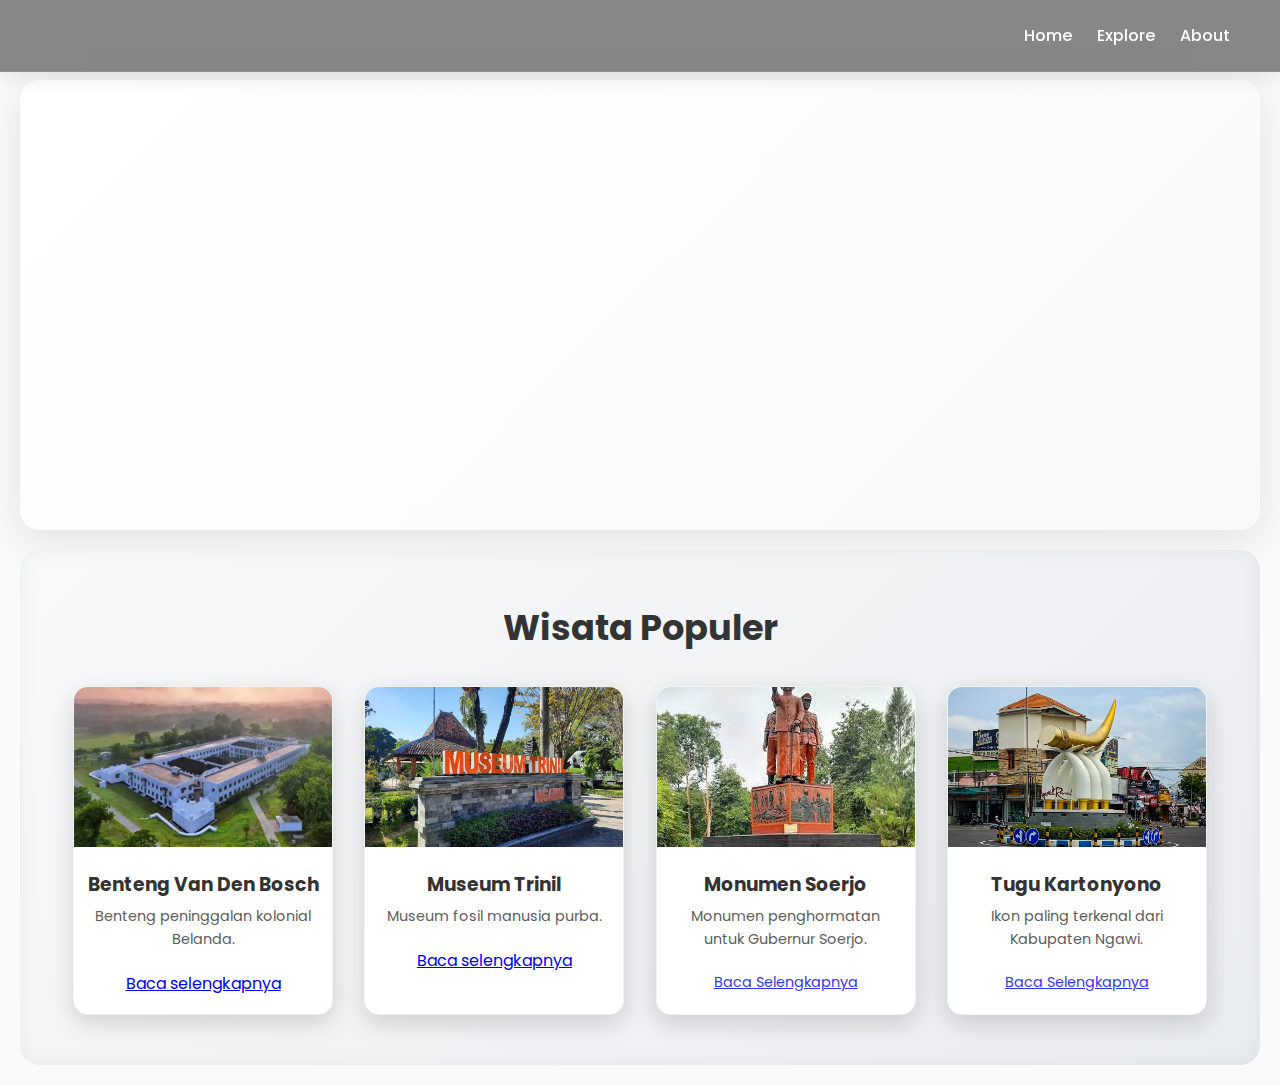
<file: index.html>
<!DOCTYPE html>
<html lang="en">
<head>
    <meta charset="UTF-8" />
    <meta name="viewport" content="width=device-width, initial-scale=1.0" />
    <title>EXPLORE NGAWI</title>
    <link rel="stylesheet" href="home.css" />
    <link href="https://fonts.googleapis.com/css2?family=Poppins:wght@300;500;700&display=swap" rel="stylesheet">
    <link rel="icon" href="logo.png" />
  </head>
<body>

    <!-- NAV -->
   <nav class="nav">
  <div class="logo">
    <img src="logo.png" alt="Logo Ngawi" class="logo-img">
  

    <h4>EXPLORE</h4><span>NGAWI</span>
  </div>

  <ul class="menu">
    <li><a href="index.html">Home</a></li>
    <li class="dropdown">
      <a href="#">Explore</a>
      <ul class="dropdown-menu">
        <li><a href="sejarah.html">Tempat Bersejarah & Ikonik</a></li>
        <li><a href="wisata.html">Tempat Wisata</a></li>
        <li><a href="kecamatan.html">Kecamatan</a></li>
      </ul>
    </li>
   
    <li><a href="about.html">About</a></li>

</nav>

    
  <!-- HERO -->
<header class="hero">
    <div class="hero-text">
        <h1>Jelajahi Kabupaten Ngawi</h1>
    </div>

    <div class="slideshow">
        <img src="kartonyono1.png" class="slide" alt="img1">
        <img src="jamus1.png" class="slide" alt="img2">
        <img src="srambang1.png" class="slide" alt="img3">
        <img src="td.png" class="slide" alt="img1">
        <img src="ngw.png".png" class="slide" alt="img2">
        <img src="srambang1.png" class="slide" alt="img3">
    </>

</header>

    <!-- WISATA CARD -->
    <section class="WISATA">
        <h2>Wisata Populer</h2>

        <div class="cards">
        <div class="card">
        <img src="vdb1.png" alt="Benteng Van Den Bosch">
        <h3>Benteng Van Den Bosch</h3>
        <p>Benteng peninggalan kolonial Belanda.</p>
        <a href="https://id.wikipedia.org/wiki/Benteng_Van_den_Bosch" target="_blank">Baca
          selengkapnya</a>
      </div>

      <!-- 2 -->
      <div class="card">
        <img src="trinil1.png" alt="Museum Trinil">
        <h3>Museum Trinil</h3>
        <p>Museum fosil manusia purba.</p>
        <a href="https://id.wikipedia.org/wiki/Trinil" target="_blank">Baca selengkapnya</a>
      </div>

      <!-- 3 -->
      <div class="card">
        <img src="monumen1.png" alt="Monumen Soerjo">
        <h3>Monumen Soerjo</h3>
        <p>Monumen penghormatan untuk Gubernur Soerjo.</p>
        <p><a href="https://id.wikipedia.org/wiki/Monumen_Soerjo">Baca Selengkapnya</a></p>
      </div>

      <!-- 4 -->
      <div class="card">
        <img src="kartonyono1.png" alt="Tugu Kartonyono">
        <h3>Tugu Kartonyono</h3>
        <p>Ikon paling terkenal dari Kabupaten Ngawi.</p>
        <p><a href="https://www.detik.com/jatim/foto/d-6508489/tugu-kartonyono-medot-janji-di-ngawi">Baca
            Selengkapnya</a></p>
      </div>
  </div>


        </div>
    </section>
<script src="home.js"></script>
</body>
</html>
</file>
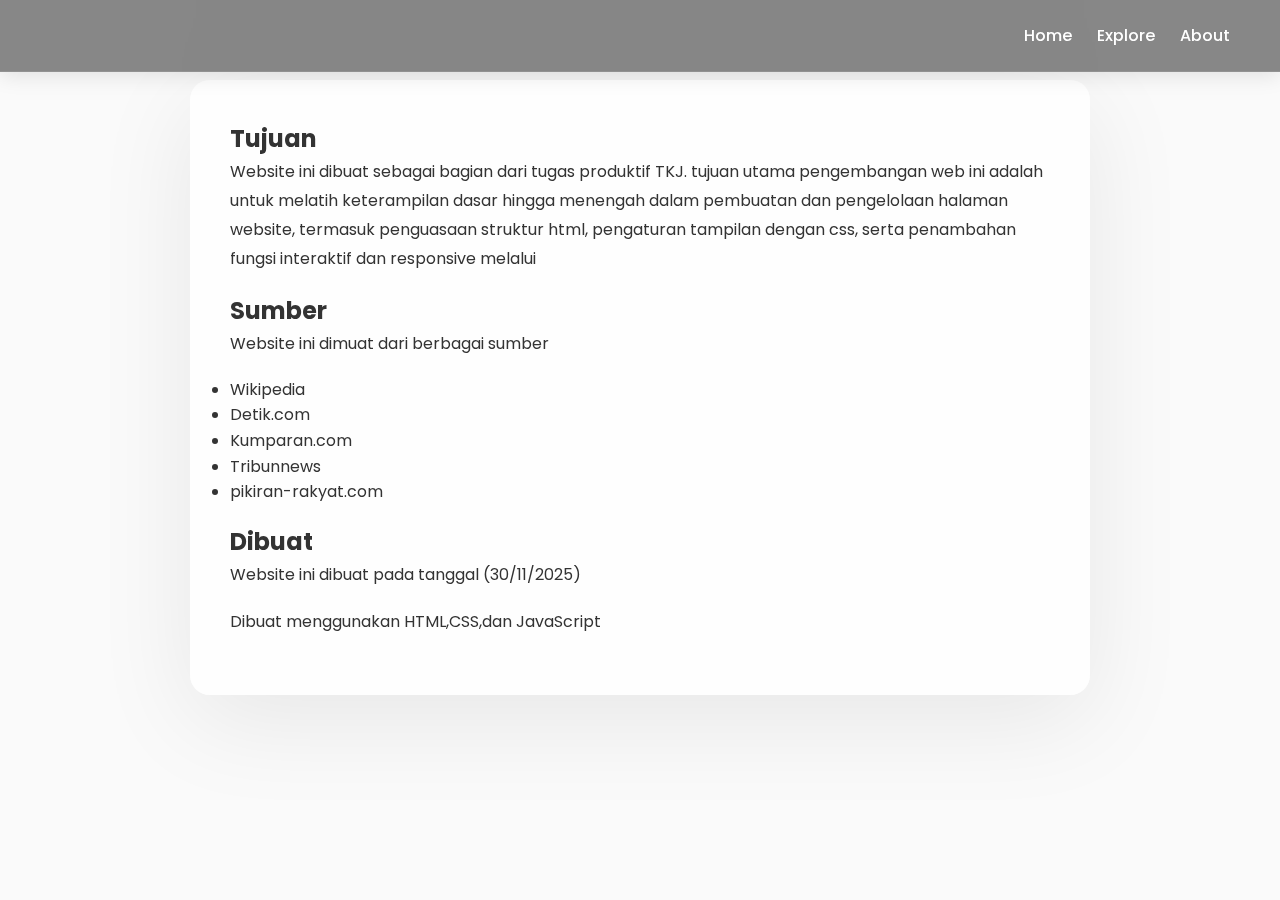
<file: about.html>
<!DOCTYPE html>
<html lang="en">

<head>
    <meta charset="UTF-8" />
    <meta name="viewport" content="width=device-width, initial-scale=1.0" />
    <title>About</title>
    <link rel="stylesheet" href="home.css" />
    <link href="https://fonts.googleapis.com/css2?family=Poppins:wght@300;500;700&display=swap" rel="stylesheet">
    <link rel="icon" href="logo.png" />
</head>
<!-- NAV -->
<nav class="nav">
    <div class="logo">
        <img src="logo.png" alt="Logo Ngawi" class="logo-img">


        <h4>EXPLORE</h4><span>NGAWI</span>
    </div>

    <ul class="menu">
        <li><a href="index.html">Home</a></li>
        <li class="dropdown">
            <a href="#">Explore</a>
            <ul class="dropdown-menu">
                <li><a href="sejarah.html">Tempat Bersejarah & Ikonik</a></li>
                <li><a href="wisata.html">Tempat Wisata</a></li>
                <li><a href="kecamatan.html">Kecamatan</a></li>
            </ul>
        </li>

        <li><a href="about.html">About</a></li>
       
 
</nav>

<div class="about-container fade">
    <h2>Tujuan </h2>
    <p> Website ini dibuat sebagai bagian dari tugas produktif TKJ. tujuan
        utama pengembangan web ini adalah untuk melatih keterampilan dasar hingga menengah dalam pembuatan dan
        pengelolaan halaman website, termasuk penguasaan struktur html, pengaturan tampilan dengan css, serta penambahan
        fungsi interaktif dan responsive melalui  </p>

    <h2>Sumber</h2>
    <p>Website ini dimuat dari berbagai sumber 
        <li>Wikipedia</li>
        <li>Detik.com</li>
        <li>Kumparan.com</li>
        <li>Tribunnews</li>
        <li>pikiran-rakyat.com</li>
    </p>

    <h2>Dibuat</h2>
    <p>Website ini dibuat pada tanggal (30/11/2025) </p>
    <p>Dibuat menggunakan HTML,CSS,dan JavaScript</p>
    
</div>

<script src="about.js"></script>
</body>

</html>


<script src="home.js"></script>
</body>

</html>
</file>
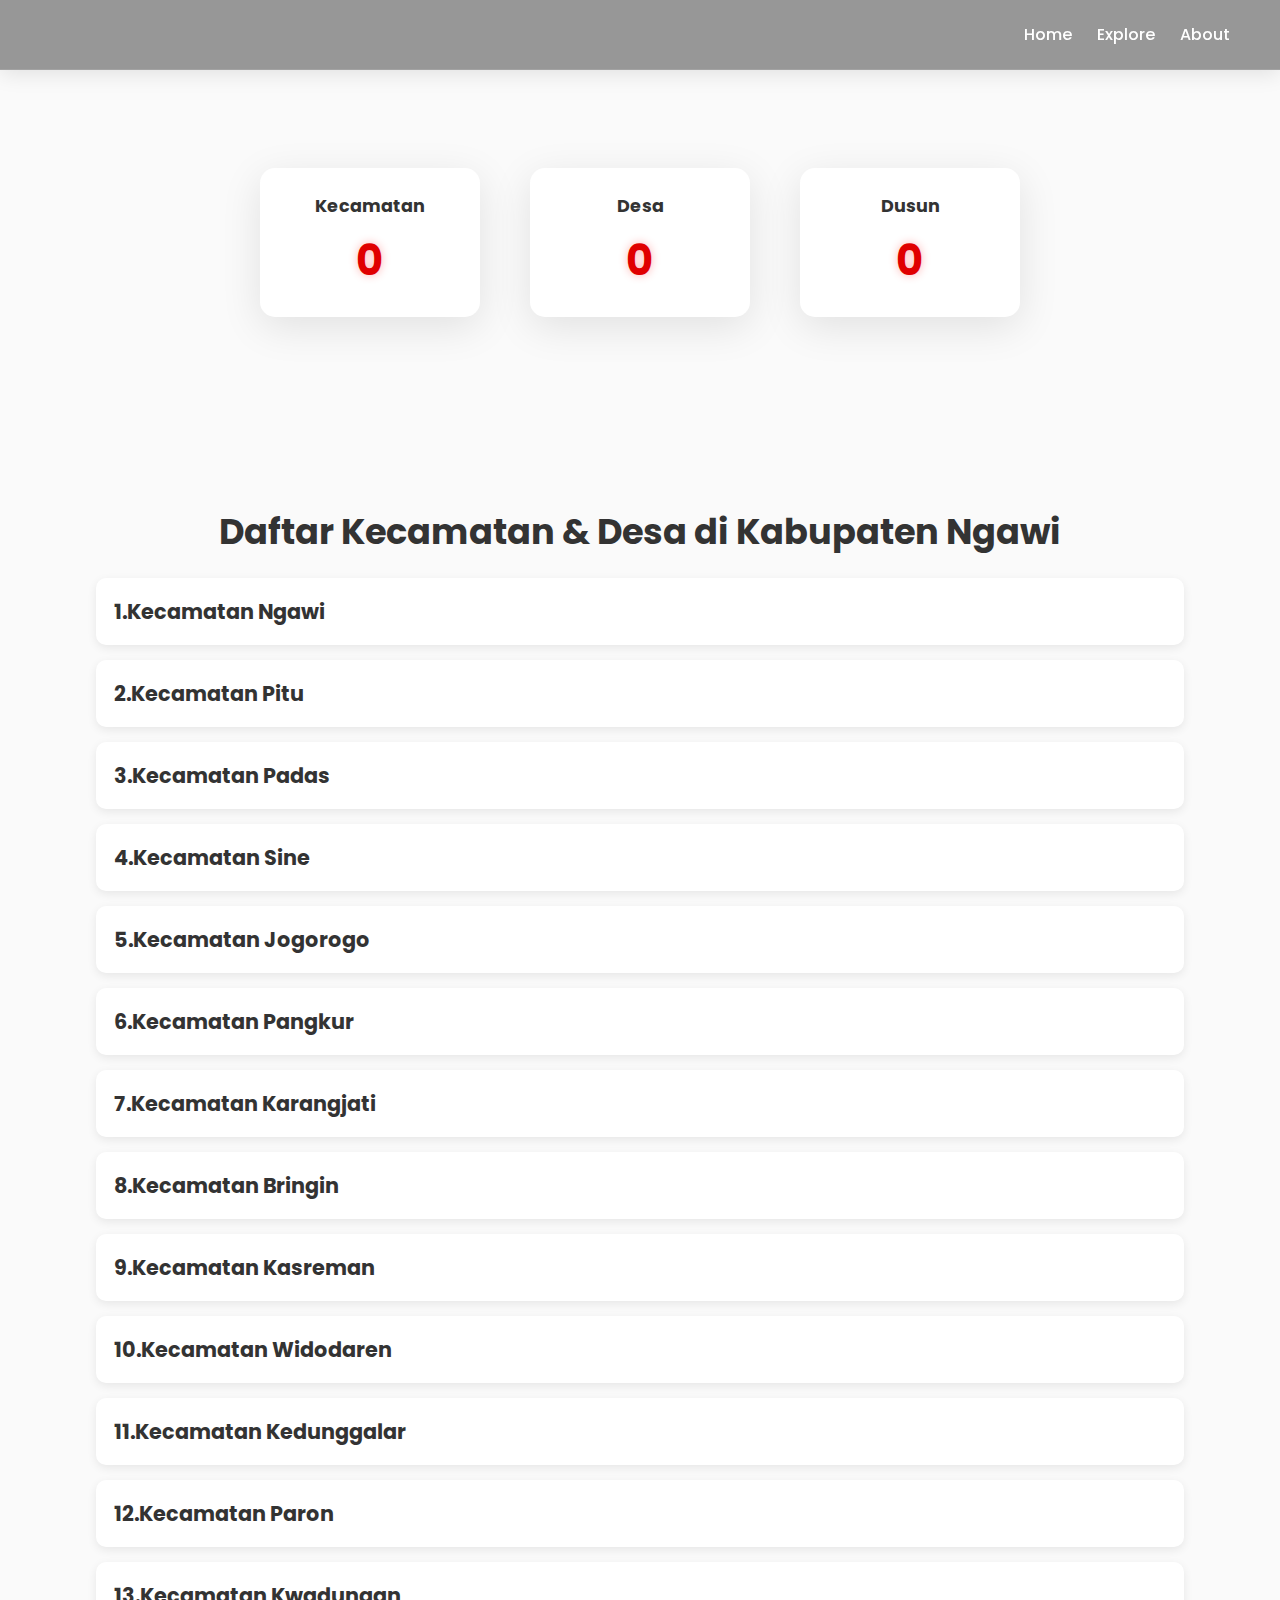
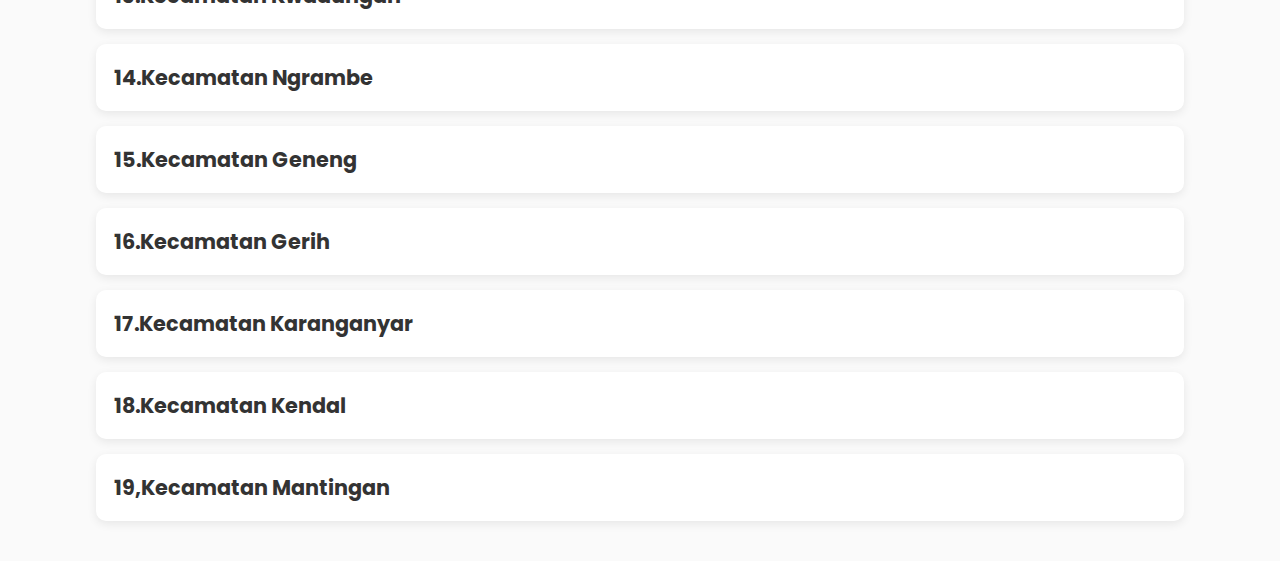
<file: kecamatan.html>
<!DOCTYPE html>
<html lang="id">

<head>
    <meta charset="UTF-8">
    <meta name="viewport" content="width=device-width, initial-scale=1.0">
    <title>Kecamatan</title>
    <link rel="stylesheet" href="kecamatan.css">
    <link href="https://fonts.googleapis.com/css2?family=Poppins:wght@300;500;700&display=swap" rel="stylesheet">
    <link rel="icon" href="logo.png" />
</head>

<body>

    <!-- NAV -->
   <nav class="nav">
  <div class="logo">
    <img src="logo.png" alt="Logo Ngawi" class="logo-img">
  

    <h4>EXPLORE</h4><span>NGAWI</span>
  </div>

  <ul class="menu">
    <li><a href="index.html">Home</a></li>
    <li class="dropdown">
      <a href="#">Explore</a>
      <ul class="dropdown-menu">
        <li><a href="sejarah.html">Tempat Bersejarah & Ikonik</a></li>
        <li><a href="wisata.html">Tempat Wisata</a></li>
        <li><a href="kecamatan.html">Kecamatan</a></li>
      </ul>
    </li>
   
    <li><a href="about.html">About</a></li>

</nav>
    <section class="counter-section">

        <div class="counter-box">
            <h3>Kecamatan</h3>
            <span class="counter" data-target="19">0</span>
        </div>

        <div class="counter-box">
            <h3>Desa</h3>
            <span class="counter" data-target="213">0</span>
        </div>

        <div class="counter-box">
            <h3>Dusun</h3>
            <span class="counter" data-target="973">0</span>
        </div>


        </div>

    </section>


    <!-- HEADER -->
    <header class="page-header">
        <h1>Daftar Kecamatan & Desa di Kabupaten Ngawi</h1>
    </header>


    <!-- LIST KECAMATAN -->
    <section class="kecamatan-list">

        <div class="kecamatan-item">
            <div class="kecamatan-title">1.Kecamatan Ngawi</div>

            <ul class="desa-list">
                <h4>Desa</h4>
                <li><a href="https://id.wikipedia.org/wiki/Watualang,_Ngawi,_Ngawi">Watualang</a></li>
                <li><a href="https://id.wikipedia.org/wiki/Ngawi,_Ngawi,_Ngawi">Ngawi</a></li>
                <li><a href="https://id.wikipedia.org/wiki/Mangunharjo,_Ngawi,_Ngawi">Mangunharjo</a></li>
                <li><a href="https://id.wikipedia.org/wiki/Kerek,_Ngawi,_Ngawi">Kerek</a></li>
                <li><a href="https://id.wikipedia.org/wiki/Karangtengah_Prandon,_Ngawi,_Ngawi">Karangtengah</a></li>
                <li><a href="https://id.wikipedia.org/wiki/Banyuurip,_Ngawi,_Ngawi">Banyuurip</a></li>
                <li><a href="https://id.wikipedia.org/wiki/Kandangan,_Ngawi,_Ngawi">Kandangan</a></li>
                <li><a href="https://id.wikipedia.org/wiki/Beran,_Ngawi,_Ngawi">Beran</a></li>
                <li><a href="https://id.wikipedia.org/wiki/Grudo,_Ngawi,_Ngawi">Grudo</a></li>
                <li><a href="https://id.wikipedia.org/wiki/Jururejo,_Ngawi,_Ngawi">Jururejo</a></li>
                <li><a href="https://id.wikipedia.org/wiki/Kartoharjo,_Ngawi,_Ngawi">Kartoharjo</a></li>
                <li><a href="https://id.wikipedia.org/wiki/Karang_Asri,_Ngawi,_Ngawi">Karangasri</a></li>
                <h4>Kelurahan</h4>
                <li><a href="https://id.wikipedia.org/wiki/Karangtengah_Kota,_Ngawi,_Ngawi">Grudo</a></li>
                <li><a href="https://id.wikipedia.org/wiki/Ketanggi,_Ngawi,_Ngawi">Ketanggi</a></li>
                <li><a href="https://id.wikipedia.org/wiki/Margomulyo,_Ngawi,_Ngawi">Margomulyo</a></li>
                <li><a href="https://id.wikipedia.org/wiki/Pelem,_Ngawi,_Ngawi">Pelem</a></li>
            </ul>
        </div>


        <div class="kecamatan-item">

            <div class="kecamatan-title">2.Kecamatan Pitu</div>

            <ul class="desa-list">
                <h4>Desa</h4>
                <li><a href="https://id.wikipedia.org/wiki/Bangunrejo_Lor,_Pitu,_Ngawi">Bangunrejo Lor</a></li>
                <li><a href="https://id.wikipedia.org/wiki/Banjarbanggi,_Pitu,_Ngawi">Banjarbanggi</a></li>
                <li><a href="https://id.wikipedia.org/wiki/Cantel,_Pitu,_Ngawi">Cantel</a></li>
                <li><a href="https://id.wikipedia.org/wiki/Dumplengan,_Pitu,_Ngawi">Dumplengan</a></li>
                <li><a href="https://id.wikipedia.org/wiki/Kalang,_Pitu,_Ngawi">Kalang</a></li>
                <li><a href="https://id.wikipedia.org/wiki/Karanggeneng,_Pitu,_Ngawi">Karanggeneng</a></li>
                <li><a href="https://id.wikipedia.org/wiki/Ngancar,_Pitu,_Ngawi">Ngancar</a></li>
                <li><a href="https://id.wikipedia.org/wiki/Papungan,_Pitu,_Ngawi">Papungan</a></li>
                <li><a href="https://id.wikipedia.org/wiki/Pitu,_Pitu,_Ngawi">Pitu</a></li>
                <li><a href="https://id.wikipedia.org/wiki/Selopuro,_Pitu,_Ngawi">Selopuro</a></li>
            </ul>
        </div>

        <div class="kecamatan-item">

            <div class="kecamatan-title">3.Kecamatan Padas</div>

            <ul class="desa-list">
                <h4>desa</h4>
                <li><a href="https://id.wikipedia.org/wiki/Banjaransari,_Padas,_Ngawi">Banjaransari</a></li>
                <li><a href="https://id.wikipedia.org/wiki/Bendo,_Padas,_Ngawi">Bendo</a></li>
                <li><a href="https://id.wikipedia.org/wiki/Bintoyo,_Padas,_Ngawi">Bintoyo</a></li>
                <li><a href="https://id.wikipedia.org/wiki/Kedungprahu,_Padas,_Ngawi">Kedungprahu</a></li>
                <li><a href="https://id.wikipedia.org/wiki/Kwadungan_Lor,_Padas,_Ngawi">Kwadungan Lor</a></li>
                <li><a href="https://id.wikipedia.org/wiki/Munggut,_Padas,_Ngawi">Munggut</a></li>
                <li><a href="https://id.wikipedia.org/wiki/Pacing,_Padas,_Ngawi">Pacing</a></li>
                <li><a href="https://id.wikipedia.org/wiki/Padas,_Padas,_Ngawi">Padas</a></li>
                <li><a href="https://id.wikipedia.org/wiki/Sambiroto,_Padas,_Ngawi">Sambiroto</a></li>
                <li><a href="https://id.wikipedia.org/wiki/Sukowiyono,_Padas,_Ngawi">Sukowiyono</a></li>
                <li><a href="https://id.wikipedia.org/wiki/Tambakromo,_Padas,_Ngawi">Tambakromo</a></li>
                <li><a href="https://id.wikipedia.org/wiki/Tungkulrejo,_Padas,_Ngawi">Tungkulrejo</a></li>
            </ul>

        </div>

        <div class="kecamatan-item">

            <div class="kecamatan-title">4.Kecamatan Sine</div>

            <ul class="desa-list">
                <h4>desa</h4>
                <li><a href="https://id.wikipedia.org/wiki/Gendol,_Sine,_Ngawi">Gendol</a></li>
                <li><a href="https://id.wikipedia.org/wiki/Girikerto,_Sine,_Ngawi">Girikerto</a></li>
                <li><a href="https://id.wikipedia.org/wiki/Hargosari,_Sine,_Ngawi">Hargosari</a></li>
                <li><a href="https://id.wikipedia.org/wiki/Jagir,_Sine,_Ngawi">Jagir</a></li>
                <li><a href="https://id.wikipedia.org/wiki/Kauman,_Sine,_Ngawi">Kauman</a></li>
                <li><a href="https://id.wikipedia.org/wiki/Katanggung,_Sine,_Ngawi">Katanggung</a></li>
                <li><a href="https://id.wikipedia.org/wiki/Kuniran,_Sine,_Ngawi">Kuniran</a></li>
                <li><a href="https://id.wikipedia.org/wiki/Ngrendeng,_Sine,_Ngawi">Ngrendeng</a></li>
                <li><a href="https://id.wikipedia.org/wiki/Pandansari,_Sine,_Ngawi">Pandansari</a></li>
                <li><a href="https://id.wikipedia.org/wiki/Pocol,_Sine,_Ngawi">Pocol</a></li>
                <li><a href="https://id.wikipedia.org/wiki/Sine,_Sine,_Ngawi">Sine</a></li>
                <li><a href="https://id.wikipedia.org/wiki/Sumbersari,_Sine,_Ngawi">Sumbersari</a></li>
                <li><a href="https://id.wikipedia.org/wiki/Sumberejo,_Sine,_Ngawi">Sumberejo</a></li>
                <li><a href="https://id.wikipedia.org/wiki/Tulakan,_Sine,_Ngawi">Tulakan</a></li>
                <li><a href="https://id.wikipedia.org/wiki/Wonosari,_Sine,_Ngawi">Wonosari</a></li>
            </ul>

        </div>

        <div class="kecamatan-item">

            <div class="kecamatan-title">5.Kecamatan Jogorogo</div>

            <ul class="desa-list">
                <h4>desa</h4>
                <li><a href="https://id.wikipedia.org/wiki/Brubuh,_Jogorogo,_Ngawi">Brubuh</a></li>
                <li><a href="https://id.wikipedia.org/wiki/Dawung,_Jogorogo,_Ngawi">Dawung</a></li>
                <li><a href="https://id.wikipedia.org/wiki/Girimulyo,_Jogorogo,_Ngawi">Girimulyo</a></li>
                <li><a href="https://id.wikipedia.org/wiki/Jaten,_Jogorogo,_Ngawi">Jaten</a></li>
                <li><a href="https://id.wikipedia.org/wiki/Jogorogo,_Jogorogo,_Ngawi">Jogorogo</a></li>
                <li><a href="https://id.wikipedia.org/wiki/Kletekan,_Jogorogo,_Ngawi">Kletekan</a></li>
                <li><a href="https://id.wikipedia.org/wiki/Macanan,_Jogorogo,_Ngawi">Macanan</a></li>
                <li><a href="https://id.wikipedia.org/wiki/Ngrayudan,_Jogorogo,_Ngawi">Ngrayudan</a></li>
                <li><a href="https://id.wikipedia.org/wiki/Soco,_Jogorogo,_Ngawi">Soco</a></li>
                <li><a href="https://id.wikipedia.org/wiki/Talang,_Jogorogo,_Ngawi">Talang</a></li>
                <li><a href="https://id.wikipedia.org/wiki/Tanjungsari,_Jogorogo,_Ngawi">Tanjungsari</a></li>
                <li><a href="https://id.wikipedia.org/wiki/Umbulrejo,_Jogorogo,_Ngawi">Umbulrejo</a></li>
            </ul>

        </div>


        <div class="kecamatan-item">


            <div class="kecamatan-title">6.Kecamatan Pangkur</div>
            <ul class="desa-list">
                <h4>desa</h4>
                <li><a href="https://id.wikipedia.org/wiki/Babadan,_Pangkur,_Ngawi">Babadan</a></li>
                <li><a href="https://id.wikipedia.org/wiki/Gandri,_Pangkur,_Ngawi">Gandri</a></li>
                <li><a href="https://id.wikipedia.org/wiki/Ngompro,_Pangkur,_Ngawi">Ngompro</a></li>
                <li><a href="https://id.wikipedia.org/wiki/Pangkur,_Pangkur,_Ngawi">Pangkur</a></li>
                <li><a href="https://id.wikipedia.org/wiki/Paras,_Pangkur,_Ngawi">Paras</a></li>
                <li><a href="https://id.wikipedia.org/wiki/Pleset,_Pangkur,_Ngawi">Pleset</a></li>
                <li><a href="https://id.wikipedia.org/wiki/Pohkonyal,_Pangkur,_Ngawi">Pohkonyal</a></li>
                <li><a href="https://id.wikipedia.org/wiki/Sumber,_Pangkur,_Ngawi">Sumber</a></li>
                <li><a href="https://id.wikipedia.org/wiki/Waruk_Tengah,_Pangkur,_Ngawi">Waruk Tengah</a></li>
            </ul>
        </div>

        </div>

        <div class="kecamatan-item">

            <div class="kecamatan-title">7.Kecamatan Karangjati</div>

            <ul class="desa-list">
                <h4>desa</h4>
                <li><a href="https://id.wikipedia.org/wiki/Brangol,_Karangjati,_Ngawi">Brangol</a></li>
                <li><a href="https://id.wikipedia.org/wiki/Campur_Sari,_Karangjati,_Ngawi">Campur Asri</a></li>
                <li><a href="https://id.wikipedia.org/wiki/Danguk,_Karangjati,_Ngawi">Danguk</a></li>
                <li><a href="https://id.wikipedia.org/wiki/Dungmiri,_Karangjati,_Ngawi">Dungmiri</a></li>
                <li><a href="https://id.wikipedia.org/wiki/Gempol,_Karangjati,_Ngawi">Gempol</a></li>
                <li><a href="https://id.wikipedia.org/wiki/Jatipuro,_Karangjati,_Ngawi">Jatipuro</a></li>
                <li><a href="https://id.wikipedia.org/wiki/Karangjati,_Karangjati,_Ngawi">Karangjati</a></li>
                <li><a href="https://id.wikipedia.org/wiki/Legundi,_Karangjati,_Ngawi">Legundi</a></li>
                <li><a href="https://id.wikipedia.org/wiki/Ploso_Lor,_Karangjati,_Ngawi">Ploso Lor</a></li>
                <li><a href="https://id.wikipedia.org/wiki/Puhti,_Karangjati,_Ngawi">Puhti</a></li>
                <li><a href="https://id.wikipedia.org/wiki/Rejomulyo,_Karangjati,_Ngawi">Rejomulyo</a></li>
                <li><a href="https://id.wikipedia.org/wiki/Rejuno,_Karangjati,_Ngawi">Rejuno</a></li>
                <li><a href="https://id.wikipedia.org/wiki/Ringin,_Karangjati,_Ngawi">Ringin</a></li>
                <li><a href="https://id.wikipedia.org/wiki/Anom,_Karangjati,_Ngawi">Anom</a></li>
                <li><a href="https://id.wikipedia.org/wiki/Sawo,_Karangjati,_Ngawi">Sawo</a></li>
                <li><a href="https://id.wikipedia.org/wiki/Sembung,_Karangjati,_Ngawi">Sembung</a></li>
                <li><a href="https://id.wikipedia.org/wiki/Sidokerto,_Karangjati,_Ngawi">Sidokerto</a></li>
                <li><a href="https://id.wikipedia.org/wiki/Sidorejo,_Karangjati,_Ngawi">Sidorejo</a></li>
            </ul>

        </div>

        <div class="kecamatan-item">

            <div class="kecamatan-title">8.Kecamatan Bringin</div>

            <ul class="desa-list">
                <h4>desa</h4>
                <li>1.<a href="https://id.wikipedia.org/wiki/Dampit,_Bringin,_Ngawi">Dampit</a></li>
                <li>2.<a href="https://id.wikipedia.org/wiki/Bringin,_Bringin,_Ngawi">Bringin</a></li>
                <li>3.<a href="https://id.wikipedia.org/wiki/Dero,_Bringin,_Ngawi">Dero</a></li>
                <li>4.<a href="https://id.wikipedia.org/wiki/Gandong,_Bringin,_Ngawi">Gandong</a></li>
                <li>5.<a href="https://id.wikipedia.org/wiki/Kenongrejo,_Bringin,_Ngawi">Kenongrejo</a></li>
                <li>6.<a href="https://id.wikipedia.org/wiki/Krompol,_Bringin,_Ngawi">Krompol</a></li>
                <li>7.<a href="https://id.wikipedia.org/wiki/Lego_Wetan,_Bringin,_Ngawi">Lego Wetan</a></li>
                <li>8.<a href="https://id.wikipedia.org/wiki/Mojo,_Bringin,_Ngawi">Mojo</a></li>
                <li><a href="https://id.wikipedia.org/wiki/Sumberbening,_Bringin,_Ngawi">Sumberbening</a></li>
                <li>10.<a href="https://id.wikipedia.org/wiki/Suruh,_Bringin,_Ngawi">Suruh</a></li>
            </ul>

        </div>

        <div class="kecamatan-item">

            <div class="kecamatan-title">9.Kecamatan Kasreman</div>

            <ul class="desa-list">
                <h4>desa</h4>
                <li><a href="https://id.wikipedia.org/wiki/Cangakan,_Kasreman,_Ngawi">Cangakan</a></li>
                <li><a href="https://id.wikipedia.org/wiki/Gunungsari,_Kasreman,_Ngawi">Gunungsari</a></li>
                <li><a href="https://id.wikipedia.org/wiki/Jatirejo,_Kasreman,_Ngawi">Jatirejo</a></li>
                <li><a href="https://id.wikipedia.org/wiki/Karangmalang,_Kasreman,_Ngawi">Karangmalang</a></li>
                <li><a href="https://id.wikipedia.org/wiki/Kasreman,_Kasreman,_Ngawi">Kasreman</a></li>
                <li><a href="https://id.wikipedia.org/wiki/Kiyonten,_Kasreman,_Ngawi">Kiyonten</a></li>
                <li><a href="https://id.wikipedia.org/wiki/Lego_kulon,_Kasreman,_Ngawi">Lego Kulon</a></li>
                <li><a href="https://id.wikipedia.org/wiki/Tawun,_Kasreman,_Ngawi">Tawun</a></li>
            </ul>

        </div>

        <div class="kecamatan-item">

            <div class="kecamatan-title">10.Kecamatan Widodaren</div>
            <ul class="desa-list">
                <h4>desa</h4>
                <li><a href="https://id.wikipedia.org/wiki/Banyubiru,_Widodaren,_Ngawi">Banyubiru</a></li>
                <li><a href="https://id.wikipedia.org/wiki/Gendingan,_Widodaren,_Ngawi">Gendingan</a></li>
                <li><a href="https://id.wikipedia.org/wiki/Karangbanyu,_Widodaren,_Ngawi">Karangbanyu</a></li>
                <li><a href="https://id.wikipedia.org/wiki/Kauman,_Widodaren,_Ngawi">Kauman</a></li>
                <li><a href="https://id.wikipedia.org/wiki/Kayutrejo,_Widodaren,_Ngawi">Kayutrejo</a></li>
                <li><a href="https://id.wikipedia.org/wiki/Kedunggudel,_Widodaren,_Ngawi">Kedunggudel</a></li>
                <li><a href="https://id.wikipedia.org/wiki/Sekaralas,_Widodaren,_Ngawi">Sekaralas</a></li>
                <li><a href="https://id.wikipedia.org/wiki/Sekarputih,_Widodaren,_Ngawi">Sekarputih</a></li>
                <li><a href="https://id.wikipedia.org/wiki/Sekaralas,_Widodaren,_Ngawi">Sekaralas</a></li>
                <li><a href="https://id.wikipedia.org/wiki/Sidolaju,_Widodaren,_Ngawi">Sidolaju</a></li>
                <li><a href="https://id.wikipedia.org/wiki/Sidomakmur,_Widodaren,_Ngawi">Sidomakmur</a></li>
                <li><a href="https://id.wikipedia.org/wiki/Walikukun,_Widodaren,_Ngawi">Walikukun</a></li>
                <li><a href="https://id.wikipedia.org/wiki/Widodaren,_Widodaren,_Ngawi">Widodaren</a></li>
            </ul>
        </div>

        </div>

        <div class="kecamatan-item">
            <div class="kecamatan-title">11.Kecamatan Kedunggalar</div>
            <ul class="desa-list">
                <h4>desa</h4>
                <li><a href="https://id.wikipedia.org/wiki/Bangunrejo_Kidul,_Kedunggalar,_Ngawi">Bangunrejo Kidul</a>
                </li>
                <li><a href="https://id.wikipedia.org/wiki/Begal,_Kedunggalar,_Ngawi">Begal</a></li>
                <li><a href="https://id.wikipedia.org/wiki/Gemarang,_Kedunggalar,_Ngawi">Gemarang</a></li>
                <li><a href="https://id.wikipedia.org/wiki/Jatigembol,_Kedunggalar,_Ngawi">Jatigembol</a></li>
                <li><a href="https://id.wikipedia.org/wiki/Jenggrik,_Kedunggalar,_Ngawi">Jenggrik</a></li>
                <li><a href="https://id.wikipedia.org/wiki/Katikan,_Kedunggalar,_Ngawi">Katikan</a></li>
                <li><a href="https://id.wikipedia.org/wiki/Kawu,_Kedunggalar,_Ngawi">Kawu</a></li>
                <li><a href="https://id.wikipedia.org/wiki/Kedunggalar,_Kedunggalar,_Ngawi">Kedunggalar</a></li>
                <li><a href="https://id.wikipedia.org/wiki/Pelang_Kidul,_Kedunggalar,_Ngawi">Pelang Kidul</a></li>
                <li><a href="https://id.wikipedia.org/wiki/Pelang_Lor,_Kedunggalar,_Ngawi">Pelang Lor</a></li>
                <li><a href="https://id.wikipedia.org/wiki/Wonokerto,_Kedunggalar,_Ngawi">Wonokerto</a></li>
                <li><a href="https://id.wikipedia.org/wiki/Wonorejo,_Kedunggalar,_Ngawi">Wonorejo</a></li>
            </ul>
        </div>


        <div class="kecamatan-item">
            <div class="kecamatan-title">12.Kecamatan Paron</div>
            <ul class="desa-list">
                <h4>desa</h4>
                <li><a href="https://id.wikipedia.org/wiki/Babadan,_Paron,_Ngawi">Babadan</a></li>
                <li><a href="https://id.wikipedia.org/wiki/Dawu,_Paron,_Ngawi">Dawu</a></li>
                <li><a href="https://id.wikipedia.org/wiki/Gelung,_Paron,_Ngawi">Gelung</a></li>
                <li><a href="https://id.wikipedia.org/wiki/Gentong,_Paron,_Ngawi">Gentong</a></li>
                <li><a href="https://id.wikipedia.org/wiki/Jambangan,_Paron,_Ngawi">Jambangan</a></li>
                <li><a href="https://id.wikipedia.org/wiki/Jeblogan,_Paron,_Ngawi">Jeblogan</a></li>
                <li><a href="https://id.wikipedia.org/wiki/Kebon,_Paron,_Ngawi">Kebon</a></li>
                <li><a href="https://id.wikipedia.org/wiki/Kedungputri,_Paron,_Ngawi">Kedungputri</a></li>
                <li><a href="https://id.wikipedia.org/wiki/Ngale,_Paron,_Ngawi">Ngale</a></li>
                <li><a href="https://id.wikipedia.org/wiki/Paron,_Paron,_Ngawi">Paron</a></li>
                <li><a href="https://id.wikipedia.org/wiki/Semen,_Paron,_Ngawi">Semen</a></li>
                <li><a href="https://id.wikipedia.org/wiki/Sirigan,_Paron,_Ngawi">Sirigan</a></li>
                <li><a href="https://id.wikipedia.org/wiki/Tempuran,_Paron,_Ngawi">Tempuran</a></li>
                <li><a href="https://id.wikipedia.org/wiki/Teguhan,_Paron,_Ngawi">Teguhan</a></li>
            </ul>
        </div>


        <div class="kecamatan-item">
            <div class="kecamatan-title">13.Kecamatan Kwadungan</div>
            <ul class="desa-list">
                <h4>desa</h4>
                <li><a href="https://id.wikipedia.org/wiki/Banget,_Kwadungan,_Ngawi">Banget</a></li>
                <li><a href="https://id.wikipedia.org/wiki/Budug,_Kwadungan,_Ngawi">Budug</a></li>
                <li><a href="https://id.wikipedia.org/wiki/Dinden,_Kwadungan,_Ngawi">Dinden</a></li>
                <li><a href="https://id.wikipedia.org/wiki/Jenangan,_Kwadungan,_Ngawi">Jenangan</a></li>
                <li><a href="https://id.wikipedia.org/wiki/Karangsono,_Kwadungan,_Ngawi">Karangsono</a></li>
                <li><a href="https://id.wikipedia.org/wiki/Kendung,_Kwadungan,_Ngawi">Kendung</a></li>
                <li><a href="https://id.wikipedia.org/wiki/Kwadungan,_Kwadungan,_Ngawi">Kwadungan</a></li>
                <li><a href="https://id.wikipedia.org/wiki/Mojomanis,_Kwadungan,_Ngawi">Mojomanis</a></li>
                <li><a href="https://id.wikipedia.org/wiki/Purwosari,_Kwadungan,_Ngawi">Purwosari</a></li>
                <li><a href="https://id.wikipedia.org/wiki/Pojok,_Kwadungan,_Ngawi">Pojok</a></li>
                <li><a href="https://id.wikipedia.org/wiki/Simo,_Kwadungan,_Ngawi">Simo</a></li>
                <li><a href="https://id.wikipedia.org/wiki/Sumengko,_Kwadungan,_Ngawi">Sumengko</a></li>
                <li><a href="https://id.wikipedia.org/wiki/Tirak,_Kwadungan,_Ngawi">Tirak</a></li>
                <li><a href="https://id.wikipedia.org/wiki/Warukalong,_Kwadungan,_Ngawi">Warukalong</a></li>
            </ul>
        </div>


        <div class="kecamatan-item">
            <div class="kecamatan-title">14.Kecamatan Ngrambe</div>
            <ul class="desa-list">
                <h4>desa</h4>
                <li><a href="https://id.wikipedia.org/wiki/Babadan,_Ngrambe,_Ngawi">Babadan</a></li>
                <li><a href="https://id.wikipedia.org/wiki/Cepoko,_Ngrambe,_Ngawi">Cepoko</a></li>
                <li><a href="https://id.wikipedia.org/wiki/Giriharjo,_Ngrambe,_Ngawi">Giriharjo</a></li>
                <li><a href="https://id.wikipedia.org/wiki/Hargomulyo,_Ngrambe,_Ngawi">Hargomulyo</a></li>
                <li><a href="https://id.wikipedia.org/wiki/Krandegan,_Ngrambe,_Ngawi">Krandegan</a></li>
                <li><a href="https://id.wikipedia.org/wiki/Manisharjo,_Ngrambe,_Ngawi">Manisharjo</a></li>
                <li><a href="https://id.wikipedia.org/wiki/Mendiro,_Ngrambe,_Ngawi">Mendiro</a></li>
                <li><a href="https://id.wikipedia.org/wiki/Ngrambe,_Ngrambe,_Ngawi">Ngrambe</a></li>
                <li><a href="https://id.wikipedia.org/wiki/Pucangan,_Ngrambe,_Ngawi">Pucangan</a></li>
                <li><a href="https://id.wikipedia.org/wiki/Samberejo,_Ngrambe,_Ngawi">Samberejo</a></li>
                <li><a href="https://id.wikipedia.org/wiki/Setono,_Ngrambe,_Ngawi">Setono</a></li>
                <li><a href="https://id.wikipedia.org/wiki/Sidomulyo,_Ngrambe,_Ngawi">Sidomulyo</a></li>
                <li><a href="https://id.wikipedia.org/wiki/Wakah,_Ngrambe,_Ngawi">Wakah</a></li>
                <li><a href="https://id.wikipedia.org/wiki/Tawangrejo,_Ngrambe,_Ngawi">Tawangrejo</a></li>
            </ul>
        </div>


        <div class="kecamatan-item">
            <div class="kecamatan-title">15.Kecamatan Geneng</div>
            <ul class="desa-list">
                <h4>desa</h4>
                <li><a href="https://id.wikipedia.org/wiki/Baderan,_Geneng,_Ngawi">Baderan</a></li>
                <li><a href="https://id.wikipedia.org/wiki/Dempel,_Geneng,_Ngawi">Dempel</a></li>
                <li><a href="https://id.wikipedia.org/wiki/Geneng,_Geneng,_Ngawi">Geneng</a></li>
                <li><a href="https://id.wikipedia.org/wiki/Kasreman,_Geneng,_Ngawi">Kasreman</a></li>
                <li><a href="https://id.wikipedia.org/wiki/Kenitren,_Geneng,_Ngawi">Kenitren</a></li>
                <li><a href="https://id.wikipedia.org/wiki/Keras_Wetan,_Geneng,_Ngawi">Keras Wetan</a></li>
                <li><a href="https://id.wikipedia.org/wiki/Kersikan,_Geneng,_Ngawi">Kersikan</a></li>
                <li><a href="https://id.wikipedia.org/wiki/Kersoharjo,_Geneng,_Ngawi">Kersoharjo</a></li>
                <li><a href="https://id.wikipedia.org/wiki/Klampisan,_Geneng,_Ngawi">Klampisan</a></li>
                <li><a href="https://id.wikipedia.org/wiki/Klitik,_Geneng,_Ngawi">Klitik</a></li>
                <li><a href="https://id.wikipedia.org/wiki/Sidorejo,_Geneng,_Ngawi">Sidorejo</a></li>
                <li><a href="https://id.wikipedia.org/wiki/Tambakromo,_Geneng,_Ngawi">Tambakromo</a></li>
                <li><a href="https://id.wikipedia.org/wiki/Tepas,_Geneng,_Ngawi">Tepas</a></li>
            </ul>
        </div>

        <div class="kecamatan-item">
            <div class="kecamatan-title">16.Kecamatan Gerih</div>
            <ul class="desa-list">
                <h4>desa</h4>
                <li><a href="https://id.wikipedia.org/wiki/Gerih,_Gerih,_Ngawi">Gerih</a></li>
                <li><a href="https://id.wikipedia.org/wiki/Guyung,_Gerih,_Ngawi">Guyung</a></li>
                <li><a href="https://id.wikipedia.org/wiki/Keras_Kulon,_Gerih,_Ngawi">Keras Kulon</a></li>
                <li><a href="https://id.wikipedia.org/wiki/Randusongo,_Gerih,_Ngawi">Randusongo</a></li>
                <li><a href="https://id.wikipedia.org/wiki/Widodaren,_Gerih,_Ngawi">Widodaren</a></li>
            </ul>
        </div>


        <div class="kecamatan-item">
            <div class="kecamatan-title">17.Kecamatan Karanganyar</div>
            <ul class="desa-list">
                <li><a href="https://id.wikipedia.org/wiki/Bangunrejo,_Karanganyar,_Ngawi">Bangunrejo</a></li>
                <li><a href="https://id.wikipedia.org/wiki/Gembol,_Karanganyar,_Ngawi">Gembol</a></li>
                <li><a href="https://id.wikipedia.org/wiki/Karanganyar,_Karanganyar,_Ngawi">Karanganyar</a></li>
                <li><a href="https://id.wikipedia.org/wiki/Mengger,_Karanganyar,_Ngawi">Mengger</a></li>
                <li><a href="https://id.wikipedia.org/wiki/Pandean,_Karanganyar,_Ngawi">Pandean</a></li>
                <li><a href="https://id.wikipedia.org/wiki/Sekarjati,_Karanganyar,_Ngawi">Sekarjati</a></li>
                <li><a href="https://id.wikipedia.org/wiki/Sriwedari,_Karanganyar,_Ngawi">Sriwedari</a></li>
            </ul>
        </div>


        <div class="kecamatan-item">
            <div class="kecamatan-title">18.Kecamatan Kendal</div>
            <ul class="desa-list">
                <h4>desa</h4>
                <li><a href="https://id.wikipedia.org/wiki/Dadapan,_Kendal,_Ngawi">Dadapan</a></li>
                <li><a href="https://id.wikipedia.org/wiki/Gayam,_Kendal,_Ngawi">Gayam</a></li>
                <li><a href="https://id.wikipedia.org/wiki/Karanggupito,_Kendal,_Ngawi">Karanggupito</a></li>
                <li><a href="https://id.wikipedia.org/wiki/Karangrejo,_Kendal,_Ngawi">Karangrejo</a></li>
                <li><a href="https://id.wikipedia.org/wiki/Kendal,_Kendal,_Ngawi">Kendal</a></li>
                <li><a href="https://id.wikipedia.org/wiki/Majasem,_Kendal,_Ngawi">Majasem</a></li>
                <li><a href="https://id.wikipedia.org/wiki/Patalan,_Kendal,_Ngawi">Patalan</a></li>
                <li><a href="https://id.wikipedia.org/wiki/Ploso,_Kendal,_Ngawi">Ploso</a></li>
                <li><a href="https://id.wikipedia.org/wiki/Sidorejo,_Kendal,_Ngawi">Sidorejo</a></li>
                <li><a href="https://id.wikipedia.org/wiki/Simo,_Kendal,_Ngawi">Simo</a></li>
            </ul>
        </div>

        <div class="kecamatan-item">
            <div class="kecamatan-title">19,Kecamatan Mantingan</div>
            <ul class="desa-list">
                <h4>desa</h4>
                <li><a href="https://id.wikipedia.org/wiki/Jatimulyo,_Mantingan,_Ngawi">Jatimulyo</a></li>
                <li><a href="https://id.wikipedia.org/wiki/Kedungharjo,_Mantingan,_Ngawi">Kedungharjo</a></li>
                <li><a href="https://id.wikipedia.org/wiki/Mantingan,_Mantingan,_Ngawi">Mantingan</a></li>
                <li><a href="https://id.wikipedia.org/wiki/Pakah,_Mantingan,_Ngawi">Pakah</a></li>
                <li><a href="https://id.wikipedia.org/wiki/Pengkol,_Mantingan,_Ngawi">Pengkol</a></li>
                <li><a href="https://id.wikipedia.org/wiki/Sambirejo,_Mantingan,_Ngawi">Sambirejo</a></li>
                <li><a href="https://id.wikipedia.org/wiki/Tambakboyo,_Mantingan,_Ngawi">Tambakboyo</a></li>
            </ul>
        </div>

    </section>

    <script src="kecamatan.js"></script>
</body>


</html>
</file>
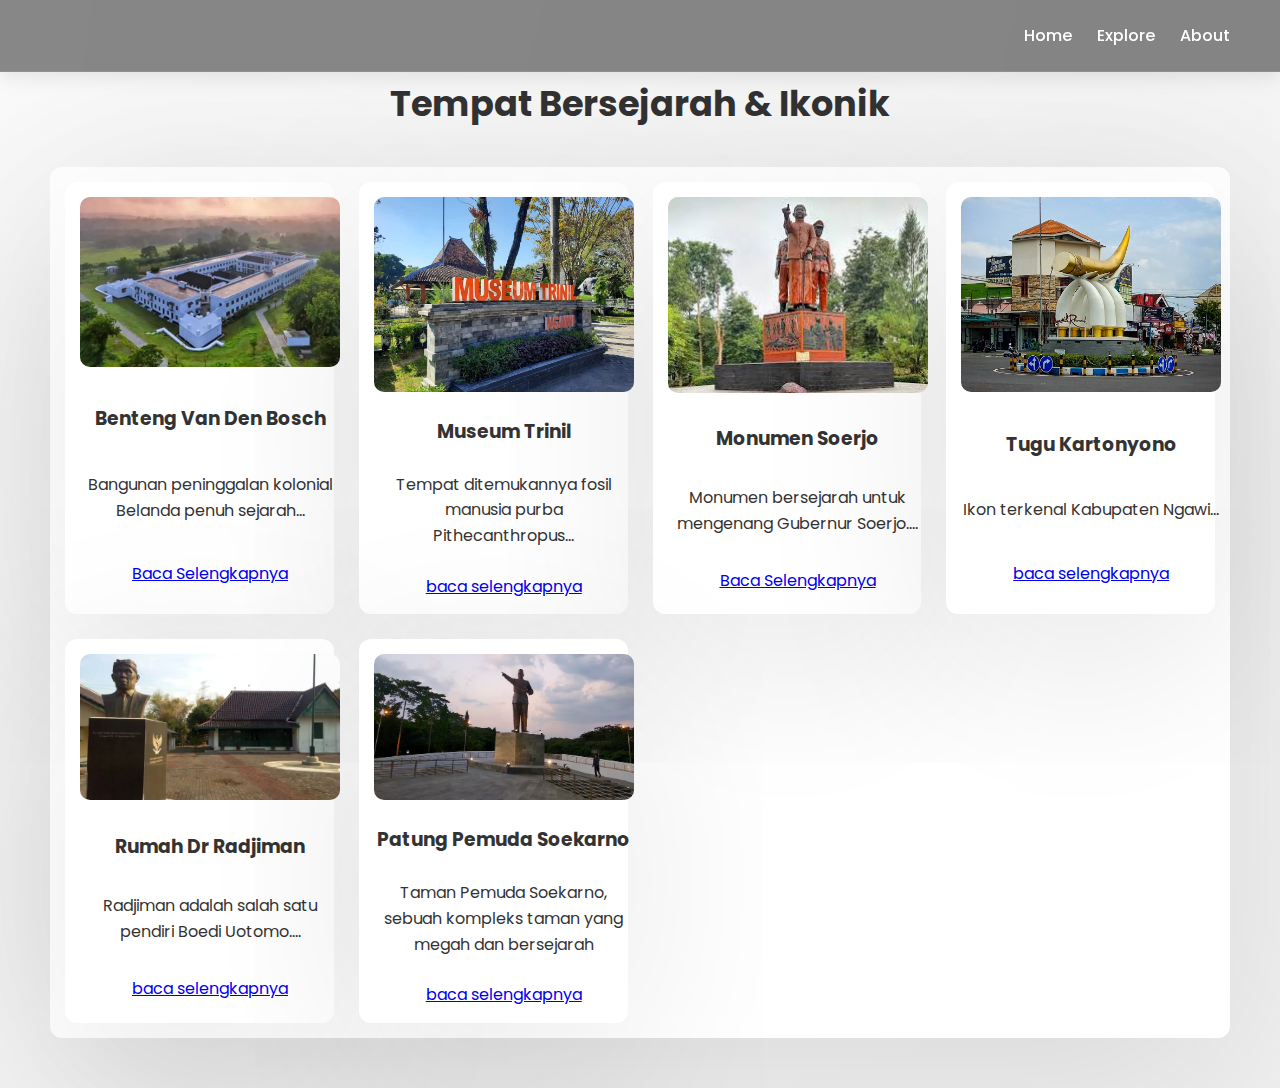
<file: sejarah.html>
<!DOCTYPE html>
<html lang="id">
<head>
    <meta charset="UTF-8">
    <meta name="viewport" content="width=device-width, initial-scale=1.0">
    <title>Tempat Bersejarah & Ikonik Ngawi</title>
    <link rel="stylesheet" href="sejarah.css">
    <link href="https://fonts.googleapis.com/css2?family=Poppins:wght@300;500;700&display=swap" rel="stylesheet">
    <link rel="icon" href="logo.png" />
</head>
<body>

   <!-- NAV -->
   <nav class="nav">
  <div class="logo">
    <img src="logo.png" alt="Logo Ngawi" class="logo-img">
  

    <h4>EXPLORE</h4><span>NGAWI</span>
  </div>

  <ul class="menu">
    <li><a href="index.html">Home</a></li>
    <li class="dropdown">
      <a href="#">Explore</a>
      <ul class="dropdown-menu">
        <li><a href="sejarah.html">Tempat Bersejarah & Ikonik</a></li>
        <li><a href="wisata.html">Tempat Wisata</a></li>
        <li><a href="kecamatan.html">Kecamatan</a></li>
      </ul>
    </li>
   
    <li><a href="about.html">About</a></li>
 
</nav>
</nav>


<section class="BERSEJARAH">
    <h2>Tempat Bersejarah & Ikonik</h2>

    <div class="cards">

        <div class="cards">
            <img src="vdb1.png" alt="">
            <h3>Benteng Van Den Bosch</h3>
            <p>Bangunan peninggalan kolonial Belanda penuh sejarah...</p>
            <p><a href="https://id.wikipedia.org/wiki/Benteng_Van_den_Bosch">Baca Selengkapnya</a></p>
        </div>

        <div class="cards">
            <img src="trinil1.png" alt="">
            <h3>Museum Trinil</h3>
            <p>Tempat ditemukannya fosil manusia purba Pithecanthropus...</p>
            <p><a href="https://id.wikipedia.org/wiki/Trinil">baca selengkapnya</a></p>
        </div>

        <div class="cards">
            <img src="monumen1.png" alt="">
            <h3>Monumen Soerjo</h3>
            <p>Monumen bersejarah untuk mengenang Gubernur Soerjo....</p>
            <p><a href="http://id.wikipedia.org/wiki/Monumen_Soerjo">Baca Selengkapnya</a></p>
        </div>

        <div class="cards">
            <img src="kartonyono1.png" alt="">
            <h3>Tugu Kartonyono</h3>
            <p>Ikon terkenal Kabupaten Ngawi...</p>
            <p><a href="https://galamedia.pikiran-rakyat.com/pariwisata/pr-356232648/tugu-kartonyono-icon-ngawi-yang-berbentuk-gading-gajah-denny-caknan-kartonyono-medot-janji">baca selengkapnya</a></p>
        </div>

         <div class="cards">
            <img src="krt.png" alt="">
            <h3>Rumah Dr Radjiman</h3>
            <p>Radjiman adalah salah satu pendiri Boedi Uotomo....</p>
            <p><a href="https://aceh.tribunnews.com/2018/09/28/rumah-dr-radjiman-mampu-berdiri-kokoh-selama-140-tahun-meski-dibangun-tanpa-semen?page=all">baca selengkapnya</a>
         </div>

          <div class="cards">
            <img src="patungpmd.png" alt="">
            <h3>Patung Pemuda Soekarno</h3>
            <p>Taman Pemuda Soekarno, sebuah kompleks taman yang megah dan bersejarah</p>
            <p><a href="https://ngawi.pikiran-rakyat.com/ngawi-asik/pr-2317920662/4-fakta-menarik-wisata-taman-pemuda-soekarno-ngawi-salah-satunya-habiskan-dana-rp47-miliar">baca selengkapnya</a></p>
        </div>

    </div>
</section>

<script src="sejarah.js"></script>
</body>
</html>
</file>
<file: home.css>
/* Global */
* {
    margin: 0;
    padding: 0;
    box-sizing: border-box;
    font-family: "Poppins", sans-serif;
}

body {
    background: linear-gradient(135deg, #fafafa 0%, #f0f0f0 100%); /* Gradient background untuk kesan modern */
    color: #333;
    line-height: 1.6;
}

/* ===================== NAV ===================== */
.nav {
    width: 100%;
    padding: 15px 50px;
    display: flex;
    justify-content: space-between;
    align-items: center;
    position: fixed;
    top: -80px; /* animasi masuk */
    left: 0;
    z-index: 200;
    background: rgba(20, 20, 20, 0.5); /* Lebih transparan untuk efek glassmorphism */
    backdrop-filter: blur(50px); /* Blur lebih kuat untuk efek modern */
    border-bottom: 1px solid rgba(255, 255, 255, 0.1); /* Border halus */
    transition: all 0.4s cubic-bezier(0.25, 0.46, 0.45, 0.94); /* Transisi lebih smooth */
    box-shadow: 0 4px 20px rgba(0, 0, 0, 0.1); /* Shadow halus */
}



.nav.show {
    top: 0; /* slide turun */
}

.nav.scrolled {
    background: rgba(92, 92, 92, 0.85);
    padding: 10px 45px;
    box-shadow: 0 6px 25px rgba(0, 0, 0, 0.15); /* Shadow lebih dalam saat scroll */
    color: #333; /* Ubah warna tulisan menjadi gelap saat scrolled */
}

.nav.scrolled .menu a {
    color: #ffffff; /* Ubah warna link menu menjadi gelap saat scrolled */
}

.nav.scrolled h4 {
    color: #000000; /* Ubah warna link menu menjadi gelap saat scrolled */
}

.nav.scrolled .menu a:hover {
    color: #ff4757; /* Hover tetap vibrant */
}

/* Logo */
.logo {
    display: flex;
    align-items: center;
    font-size: 1.6rem;
    font-weight: bold;
    letter-spacing: 1px;
    opacity: 0;
    animation: fadeDown 0.8s ease forwards 0.4s;
}

.logo-img {
    width: 40px;
    margin-right: 10px;
    border-radius: 50%; /* Rounded logo untuk modernitas */
    box-shadow: 0 2px 10px rgba(0, 0, 0, 0.2);
}

.logo span {
    color: #ff4757; /* Warna solid, tanpa gradient teks */
}

/* ===================== MENU ===================== */
.menu {
    display: flex;
    gap: 25px;
    list-style: none;
}

.menu a {
    color: rgb(255, 255, 255);
    text-decoration: none;
    font-weight: 500;
    position: relative;
    transition: color 0.3s ease;
}

/* hover underline anim dengan gradient */
.menu a::after {
    content: "";
    position: absolute;
    bottom: -4px;
    left: 0;
    width: 0%;
    height: 3px; /* Lebih tebal */
    background: linear-gradient(90deg, #ff4757, #ff3838); /* Gradient underline */
    border-radius: 2px;
    transition: width 0.4s cubic-bezier(0.25, 0.46, 0.45, 0.94);
}

.menu a:hover::after {
    width: 100%;
}

.menu a:hover {
    color: #ff4757; /* Hover color lebih vibrant */
}

/* ===================== DROPDOWN ===================== */
.dropdown-menu {
    display: none;
    position: absolute;
    margin-top: 12px;
    list-style: none;
    background: linear-gradient(135deg, rgba(40,40,40,0.95) 0%, rgba(50,50,50,0.95) 100%); /* Gradient background */
    padding: 12px 18px;
    border-radius: 12px; /* Lebih rounded */
    box-shadow: 0 10px 30px rgba(216, 184, 184, 0.4); /* Shadow lebih dramatis */
    opacity: 0;
    transform: translateY(10px);
    transition: all 0.3s cubic-bezier(0.25, 0.46, 0.45, 0.94);
    border: 1px solid rgba(255, 255, 255, 0.1);
    
}

.dropdown-menu.show {
    display: block;
    opacity: 1;
    transform: translateY(0);
}

.dropdown-menu li {
    padding: 7px 0;
    border-bottom: 1px solid rgba(255, 255, 255, 0.1); /* Separator halus */
    color: #ffffff;
}

.dropdown-menu li:last-child {
    border-bottom: none;
    color: #f0f0f0;
}

.dropdown-menu li a:hover {
    color: #ff4757;
    transform: translateX(5px); /* Slide effect pada hover */
    transition: all 0.2s ease;
    color: #e9ecef;
}


/* ===================== HERO ===================== */
.hero {
    margin-top: 80px;
    display: flex;
    align-items: center;
    padding: 50px;
    gap: 40px;
    background: linear-gradient(135deg, #ffffff 0%, #f8f9fa 100%); /* Gradient background */
    border-radius: 20px; /* Rounded corners */
    margin: 80px 20px 0;
    box-shadow: 0 10px 40px rgba(0, 0, 0, 0.1); /* Shadow untuk depth */
}

.hero-text {
    width: 50%;
    opacity: 0;
    animation: fadeUp 1.2s ease-out forwards;
}

.hero-text h1 {
    font-size: 3.5rem;
    font-weight: 700;
    color: #333; /* Warna solid, tanpa gradient teks */
}

.hero-text p {
    margin: 15px 0;
    font-size: 1.1rem;
    opacity: .8;
}

.btn {
    padding: 12px 30px; /* Lebih besar */
    background: linear-gradient(45deg, #ff4757, #ff3838); /* Gradient button */
    border: none;
    border-radius: 25px; /* Fully rounded */
    font-size: 1rem;
    cursor: pointer;
    transition: all 0.3s cubic-bezier(0.25, 0.46, 0.45, 0.94);
    box-shadow: 0 4px 15px rgba(255, 71, 87, 0.3);
}

.btn:hover {
    background: linear-gradient(45deg, #ff3838, #ff1e2e);
    transform: translateY(-2px); /* Lift effect */
    box-shadow: 0 6px 20px rgba(255, 71, 87, 0.4);
}

.hero-img {
    width: 50%;
    border-radius: 20px; /* Lebih rounded */
    object-fit: cover;
    box-shadow: 0 10px 30px rgba(0, 0, 0, 0.2);
}

/* ===================== SLIDESHOW ===================== */
.slideshow {
    position: relative;
    width: 100%;
    height: 350px;
    overflow: hidden;
    border-radius: 20px; /* Lebih rounded */
    opacity: 0;
    animation: fadeZoom 1.8s ease-out forwards;
    box-shadow: 0 10px 40px rgba(0, 0, 0, 0.2);
}

.slideshow .slide {
    position: absolute;
    width: 100%;
    height: 100%;
    object-fit: cover;
    object-position: center;
    opacity: 0;
    transition: opacity 1.5s cubic-bezier(0.25, 0.46, 0.45, 0.94); /* Transisi lebih smooth */
}

.slideshow .active {
    opacity: 1;
}

/* ===================== ANIMATIONS ===================== */
@keyframes fadeDown {
    from { opacity: 0; transform: translateY(-15px);}
    to   { opacity: 1; transform: translateY(0);}
}

@keyframes fadeUp {
    0% { opacity: 0; transform: translateY(40px);}
    100% { opacity: 1; transform: translateY(0);}
}

@keyframes fadeZoom {
    0% { opacity: 0; transform: scale(1.12); }
    100% { opacity: 1; transform: scale(1); }
}

/* ===================== WISATA SECTION ===================== */
.WISATA {
    padding: 50px;
    text-align: center;
    background: linear-gradient(135deg, #f8f9fa 0%, #e9ecef 100%); /* Gradient section */
    border-radius: 20px;
    margin: 20px;
    box-shadow: inset 0 0 20px rgba(0, 0, 0, 0.05);
}

.WISATA h2 {
    font-size: 2.2rem;
    margin-bottom: 30px;
    color: #333; /* Warna solid, tanpa gradient teks */
}

/* Cards */
.cards {
    display: grid; /* Gunakan grid untuk layout lebih modern */
    grid-template-columns: repeat(auto-fit, minmax(260px, 1fr));
    gap: 25px;
    justify-items: center;
}

.card {
    width: 260px;
    background: white;
    border-radius: 15px; /* Lebih rounded */
    overflow: hidden;
    box-shadow: 0 8px 25px rgba(0,0,0,0.15);
    transition: all 0.4s cubic-bezier(0.25, 0.46, 0.45, 0.94);
    border: 1px solid rgba(0, 0, 0, 0.05);
}

.card img {
    width: 100%;
    height: 160px;
    object-fit: cover;
    transition: transform 0.3s ease;
}

.card h3 {
    margin: 15px 0 5px;
}

.card p {
    font-size: .9rem;
    padding: 0 15px 20px;
    opacity: .8;
}

.card:hover {
    transform: translateY(-10px) scale(1.02); /* Lift dan scale */
    box-shadow: 0 15px 40px rgba(0,0,0,0.2);
}

.card:hover img {
    transform: scale(1.1); /* Zoom image on hover */
}

/* Footer - Placeholder, bisa dikembangkan */
footer {
    padding: 20px;
    text-align: center;
    background: linear-gradient(135deg, #333 0%, #555 100%);
    color: white;
    border-radius: 20px 20px 0 0;
    margin-top: 20px;
}

/* ===================== RESPONSIVE ===================== */
@media (max-width: 780px) {
    .hero {
        flex-direction: column;
        text-align: center;
        padding: 30px;
        margin: 80px 10px 0;
    }

    .hero-text, 
    .hero-img {
        width: 100%;
    }

    .menu {
        position: fixed;
        right: -260px;
        top: 0;
        height: 100%;
        width: 230px;
        background: linear-gradient(135deg, rgba(0, 0, 0, 0.9) 0%, rgba(20, 20, 20, 0.9) 100%);
        backdrop-filter: blur(10px);
        flex-direction: column;
        padding-top: 100px;
        transition: 0.4s cubic-bezier(0.25, 0.46, 0.45, 0.94);
        box-shadow: -5px 0 20px rgba(0, 0, 0, 0.3);
    }

    .menu.open {
        right: 0;
    }

    .menu a::after { display: none; }

    .cards {
        grid-template-columns: 1fr; /* Single column on mobile */
    }

    .WISATA {
        padding: 30px;
        margin: 10px;
    }
}

@import url('https://fonts.googleapis.com/css2?family=Poppins:wght@300;400;500;600&display=swap');

body {
    margin: 0;
    padding: 0;
    background: #fafafa;
    font-family: "Poppins", sans-serif;
    color: #333;
}

/* card utama */
.about-container {
    max-width: 900px;
    margin: 80px auto;
    padding: 40px;
    background: rgba(255,255,255,0.7);
    border-radius: 20px;
    backdrop-filter: blur(12px);
    box-shadow: 0 25px 100px rgba(0,0,0,0.08);
    transform: translateY(40px);
    opacity: 0;
    transition: .8s ease;
}

.about-container h1 {
    text-align: center;
    color: #ff0000;
    font-size: 2.3rem;
    margin-bottom: 25px;
}

.about-container p {
    margin-bottom: 18px;
    font-size: 1rem;
    line-height: 1.8;
}

/* animasi fade sama kaya vibes kamu sebelumnya */
.fade.show {
    opacity: 1;
    transform: translateY(0);
}
</file>
<file: kecamatan.css>
/* GLOBAL */
* {
    margin: 0;
    padding: 0;
    box-sizing: border-box;
    font-family: "Poppins", sans-serif;
}

body {
    background: #fafafa;
    color: #333;
}

/* ===================== NAV ===================== */
.nav {
    width: 100%;
    padding: 15px 50px;
    display: flex;
    justify-content: space-between;
    align-items: center;
    position: fixed;
    top: -80px; /* animasi masuk */
    left: 0;
    z-index: 200;
    background: rgba(20, 20, 20, 0.5); /* Lebih transparan untuk efek glassmorphism */
    backdrop-filter: blur(50px); /* Blur lebih kuat untuk efek modern */
    border-bottom: 1px solid rgba(255, 255, 255, 0.1); /* Border halus */
    transition: all 0.4s cubic-bezier(0.25, 0.46, 0.45, 0.94); /* Transisi lebih smooth */
    box-shadow: 0 4px 20px rgba(0, 0, 0, 0.1); /* Shadow halus */
}



.nav.show {
    top: 0; /* slide turun */
}

.nav.scrolled {
    background: rgba(92, 92, 92, 0.85);
    padding: 10px 45px;
    box-shadow: 0 6px 25px rgba(0, 0, 0, 0.15); /* Shadow lebih dalam saat scroll */
    color: #333; /* Ubah warna tulisan menjadi gelap saat scrolled */
}

.nav.scrolled .menu a {
    color: #ffffff; /* Ubah warna link menu menjadi gelap saat scrolled */
}

.nav.scrolled h4 {
    color: #000000; /* Ubah warna link menu menjadi gelap saat scrolled */
}

.nav.scrolled .menu a:hover {
    color: #ff4757; /* Hover tetap vibrant */
}

/* Logo */
.logo {
    display: flex;
    align-items: center;
    font-size: 1.6rem;
    font-weight: bold;
    letter-spacing: 1px;
    opacity: 0;
    animation: fadeDown 0.8s ease forwards 0.4s;
}

.logo-img {
    width: 40px;
    margin-right: 10px;
    border-radius: 50%; /* Rounded logo untuk modernitas */
    box-shadow: 0 2px 10px rgba(0, 0, 0, 0.2);
}

.logo span {
    color: #ff4757; /* Warna solid, tanpa gradient teks */
}

/* ===================== MENU ===================== */
.menu {
    display: flex;
    gap: 25px;
    list-style: none;
}

.menu a {
    color: rgb(0, 0, 0);
    text-decoration: none;
    font-weight: 500;
    position: relative;
    transition: color 0.3s ease;
}

/* hover underline anim dengan gradient */
.menu a::after {
    content: "";
    position: absolute;
    bottom: -4px;
    left: 0;
    width: 0%;
    height: 3px; /* Lebih tebal */
    background: linear-gradient(90deg, #ff4757, #ff3838); /* Gradient underline */
    border-radius: 2px;
    transition: width 0.4s cubic-bezier(0.25, 0.46, 0.45, 0.94);
}

.menu a:hover::after {
    width: 100%;
}

.menu a:hover {
    color: #ff4757; /* Hover color lebih vibrant */
}

/* ===================== DROPDOWN ===================== */
.dropdown-menu {
    display: none;
    position: absolute;
    margin-top: 12px;
    list-style: none;
    background: linear-gradient(135deg, rgba(40,40,40,0.95) 0%, rgba(50,50,50,0.95) 100%); /* Gradient background */
    padding: 12px 18px;
    border-radius: 12px; /* Lebih rounded */
    box-shadow: 0 10px 30px rgba(216, 184, 184, 0.4); /* Shadow lebih dramatis */
    opacity: 0;
    transform: translateY(10px);
    transition: all 0.3s cubic-bezier(0.25, 0.46, 0.45, 0.94);
    border: 1px solid rgba(255, 255, 255, 0.1);
    
}

.dropdown-menu.show {
    display: block;
    opacity: 1;
    transform: translateY(0);
}

.dropdown-menu li {
    padding: 7px 0;
    border-bottom: 1px solid rgba(255, 255, 255, 0.1); /* Separator halus */
    color: #fafafa;
}

.dropdown-menu li:last-child {
    border-bottom: none;
}

.dropdown-menu li a:hover {
    color: #ff4757;
    transform: translateX(5px); /* Slide effect pada hover */
    transition: all 0.2s ease;
}

/* HEADER */
.page-header {
    margin-top: 110px;
    text-align: center;
    padding: 20px;
}

.page-header h1 {
    font-size: 2.2rem;
}

/* SEARCH */
.search-container {
    text-align: center;
    margin: 20px 0;
}

#searchInput {
    width: 60%;
    padding: 12px 18px;
    border: 2px solid #333;
    border-radius: 8px;
    font-size: 1rem;
    outline: none;
}

#searchInput:focus {
    border-color: #ffb703;
}

/* LIST KECAMATAN */
.kecamatan-list {
    width: 85%;
    margin: 0 auto 40px;
}

.kecamatan-item {
    background: white;
    margin-bottom: 15px;
    padding: 18px;
    border-radius: 10px;
    box-shadow: 0 3px 10px rgba(0,0,0,0.08);
    cursor: pointer;
    transition: .3s;
}

.kecamatan-title {
    font-size: 1.3rem;
    font-weight: bold;
}

.kecamatan-item:hover {
    transform: scale(1.02);
}

.desa-list {
    list-style: number;
    margin-top: 12px;
    padding-left: 15px;
    display: none;
}

.desa-list li {
    padding: 5px 0;
    font-size: .95rem;
}

/* Accordion Animation */
.desa-list.open {
    display: block;
    animation: fadeDown .3s ease;
}

@keyframes fadeDown {
    from { opacity: 0; transform: translateY(-10px);}
    to { opacity: 1; transform: translateY(0);}
}


/* ===================== NAV ===================== */
.nav {
    width: 100%;
    padding: 15px 50px;
    display: flex;
    justify-content: space-between;
    align-items: center;
    position: fixed;
    top: -80px; /* animasi masuk */
    left: 0;
    z-index: 200;
    background: rgba(30, 30, 30, 0.45);
    backdrop-filter: blur(12px);
    transition: 0.35s ease;
}

.nav.show {
    top: 0; /* slide turun */
}

.nav.scrolled {
    background: rgba(20, 20, 20, 0.75);
    padding: 10px 45px;
}

/* Logo */
.logo {
    display: flex;
    align-items: center;
    font-size: 1.6rem;
    font-weight: bold;
    letter-spacing: 1px;
    opacity: 0;
    animation: fadeDown 0.8s ease forwards 0.4s;
}

.logo-img {
    width: 40px;
    margin-right: 10px;
}

.logo span {
    color: #ec0606;
}

/* ===================== MENU ===================== */
.menu {
    display: flex;
    gap: 25px;
    list-style: none;
}

.menu a {
    color: white;
    text-decoration: none;
    font-weight: 500;
    position: relative;
}

/* hover underline anim */
.menu a::after {
    content: "";
    position: absolute;
    bottom: -4px;
    left: 0;
    width: 0%;
    height: 2px;
    background: #ff0000;
    transition: 0.25s;
}

.menu a:hover::after {
    width: 100%;
}

/* ===================== DROPDOWN ===================== */

.dropdown-menu {
    display: none;
    position: absolute;
    margin-top: 12px;
    list-style: none;
    background: rgba(40,40,40,0.95);
    padding: 12px 18px;
    border-radius: 8px;
    box-shadow: 0 8px 18px rgba(0,0,0,0.3);
    opacity: 0;
    transform: translateY(10px);
    transition: .25s ease;
}

.dropdown-menu.show {
    display: block;
    opacity: 1;
    transform: translateY(0);
}

.dropdown-menu li {
    padding: 7px 0;
}

.dropdown-menu li a:hover {
    color: #ffffff;
}


/* ===================== COUNTER GACHA ===================== */

.counter-section {
    margin-top: 10%;
    margin-bottom: 10%;
    display: flex;
    justify-content: center;
    gap: 50px;
    padding: 40px 20px;
}

.counter-box {
    background: white;
    padding: 25px 35px;
    border-radius: 15px;
    box-shadow: 0 10px 40px rgba(0,0,0,0.1);
    text-align: center;
    width: 220px;
    transition: 0.25s ease;
}

.counter-box:hover {
    transform: translateY(-6px) scale(1.03);
}

.counter-box h3 {
    font-size: 1.1rem;
    margin-bottom: 10px;
}

.counter {
    font-size: 2.6rem;
    font-weight: bold;
    color: #e00000;
    letter-spacing: 1px;
    text-shadow: 0 0 10px rgba(255,0,0,0.3);
}

.a :visited{
    color: #44046e;
}
</file>
<file: sejarah.css>
body {
    margin: 0;
    font-family: Arial, sans-serif;
    background: #f5f5f5;
}

.BERSEJARAH {
    padding: 50px;
    text-align: center;
    margin-top: 2%;
}

.BERSEJARAH h2 {
    font-size: 2.2rem;
    margin-bottom: 35px;
    text-align: center;
}

.cards {
    display: grid;
    grid-template-columns: repeat(auto-fit, minmax(260px, 1fr));
    gap: 25px;
    padding: 20px;
    position: relative;
}

.cards {
    background: white;
    padding: 15px;
    border-radius: 12px;
    box-shadow: 0 50px 200px rgba(0, 0, 0, 0.1);
    transition: transform .3s ease;
}

.cards:hover {
    transform: translateY(-6px) scale(1.02);
}

.cards img {
    width: 100%;
    border-radius: 10px;
}

/* awalnya tidak kelihatan */
.fade {
    opacity: 0;
    transform: translateX(50px);
    transition: 0.8s ease;
}

.fade.show {
    opacity: 1;
    transform: translateX(0);
}

* {
    margin: 0;
    padding: 0;
    box-sizing: border-box;
    font-family: "Poppins", sans-serif;
}

body {
    background: #fafafa;
    color: #333;
}
/* Global */
* {
    margin: 0;
    padding: 0;
    box-sizing: border-box;
    font-family: "Poppins", sans-serif;
}

body {
    background: linear-gradient(135deg, #fafafa 0%, #f0f0f0 100%); /* Gradient background untuk kesan modern */
    color: #333;
    line-height: 1.6;
}

/* ===================== NAV ===================== */
.nav {
    width: 100%;
    padding: 15px 50px;
    display: flex;
    justify-content: space-between;
    align-items: center;
    position: fixed;
    top: -80px; /* animasi masuk */
    left: 0;
    z-index: 200;
    background: rgba(20, 20, 20, 0.5); /* Lebih transparan untuk efek glassmorphism */
    backdrop-filter: blur(50px); /* Blur lebih kuat untuk efek modern */
    border-bottom: 1px solid rgba(255, 255, 255, 0.1); /* Border halus */
    transition: all 0.4s cubic-bezier(0.25, 0.46, 0.45, 0.94); /* Transisi lebih smooth */
    box-shadow: 0 4px 20px rgba(0, 0, 0, 0.1); /* Shadow halus */
}



.nav.show {
    top: 0; /* slide turun */
}

.nav.scrolled {
    background: rgba(92, 92, 92, 0.85);
    padding: 10px 45px;
    box-shadow: 0 6px 25px rgba(0, 0, 0, 0.15); /* Shadow lebih dalam saat scroll */
    color: #333; /* Ubah warna tulisan menjadi gelap saat scrolled */
}

.nav.scrolled .menu a {
    color: #ffffff; /* Ubah warna link menu menjadi gelap saat scrolled */
}

.nav.scrolled h4 {
    color: #000000; /* Ubah warna link menu menjadi gelap saat scrolled */
}

.nav.scrolled .menu a:hover {
    color: #ff4757; /* Hover tetap vibrant */
}

/* Logo */
.logo {
    display: flex;
    align-items: center;
    font-size: 1.6rem;
    font-weight: bold;
    letter-spacing: 1px;
    opacity: 0;
    animation: fadeDown 0.8s ease forwards 0.4s;
}

.logo-img {
    width: 40px;
    margin-right: 10px;
    border-radius: 50%; /* Rounded logo untuk modernitas */
    box-shadow: 0 2px 10px rgba(0, 0, 0, 0.2);
}

.logo span {
    color: #ff4757; /* Warna solid, tanpa gradient teks */
}

/* ===================== MENU ===================== */
.menu {
    display: flex;
    gap: 25px;
    list-style: none;
}

.menu a {
    color: rgb(255, 255, 255);
    text-decoration: none;
    font-weight: 500;
    position: relative;
    transition: color 0.3s ease;
}

/* hover underline anim dengan gradient */
.menu a::after {
    content: "";
    position: absolute;
    bottom: -4px;
    left: 0;
    width: 0%;
    height: 3px; /* Lebih tebal */
    background: linear-gradient(90deg, #ff4757, #ff3838); /* Gradient underline */
    border-radius: 2px;
    transition: width 0.4s cubic-bezier(0.25, 0.46, 0.45, 0.94);
}

.menu a:hover::after {
    width: 100%;
}

.menu a:hover {
    color: #ff4757; /* Hover color lebih vibrant */
}

/* ===================== DROPDOWN ===================== */
.dropdown-menu {
    display: none;
    position: absolute;
    margin-top: 12px;
    list-style: none;
    background: linear-gradient(135deg, rgba(40,40,40,0.95) 0%, rgba(50,50,50,0.95) 100%); /* Gradient background */
    padding: 12px 18px;
    border-radius: 12px; /* Lebih rounded */
    box-shadow: 0 10px 30px rgba(216, 184, 184, 0.4); /* Shadow lebih dramatis */
    opacity: 0;
    transform: translateY(10px);
    transition: all 0.3s cubic-bezier(0.25, 0.46, 0.45, 0.94);
    border: 1px solid rgba(255, 255, 255, 0.1);
    
}

.dropdown-menu.show {
    display: block;
    opacity: 1;
    transform: translateY(0);
}

.dropdown-menu li {
    padding: 7px 0;
    border-bottom: 1px solid rgba(255, 255, 255, 0.1); /* Separator halus */
    color: #ffffff;
}

.dropdown-menu li:last-child {
    border-bottom: none;
    color: #f0f0f0;
}

.dropdown-menu li a:hover {
    color: #ff4757;
    transform: translateX(5px); /* Slide effect pada hover */
    transition: all 0.2s ease;
    color: #e9ecef;
}


/* ===================== HERO ===================== */

.hero {
    margin-top: 80px;
    display: flex;
    align-items: center;
    padding: 50px;
    gap: 40px;
}

.hero-text {
    width: 50%;
    opacity: 0;
    animation: fadeUp 1.2s ease-out forwards;
}

.hero-text h1 {
    font-size: 3.5rem;
    font-weight: 700;
}

.hero-text p {
    margin: 15px 0;
    font-size: 1.1rem;
    opacity: .8;
}

.btn {
    padding: 10px 25px;
    background: #ff0303;
    border: none;
    border-radius: 6px;
    font-size: 1rem;
    cursor: pointer;
    transition: .3s;
}

.btn:hover {
    background: #e09a00;
}

.hero-img {
    width: 50%;
    border-radius: 12px;
    object-fit: cover;
}

/* ===================== SLIDESHOW ===================== */

.slideshow {
    position: relative;
    width: 100%;
    height: 350px;
    overflow: hidden;
    border-radius: 4%;
    opacity: 0;
    animation: fadeZoom 1.8s ease-out forwards;
}

.slideshow .slide {
    position: absolute;
    width: 100%;
    height: 100%;
    object-fit: cover;
    object-position: center; /* no stretch fix */
    opacity: 0;
    transition: opacity 1.2s ease-in-out;
}

.slideshow .active {
    opacity: 1;
}

/* ===================== ANIMATIONS ===================== */

@keyframes fadeDown {
    from { opacity: 0; transform: translateY(-15px);}
    to   { opacity: 1; transform: translateY(0);}
}

@keyframes fadeUp {
    0% { opacity: 0; transform: translateY(40px);}
    100% { opacity: 1; transform: translateY(0);}
}

@keyframes fadeZoom {
    0% { opacity: 0; transform: scale(1.12); }
    100% { opacity: 1; transform: scale(1); }
}
</file>
